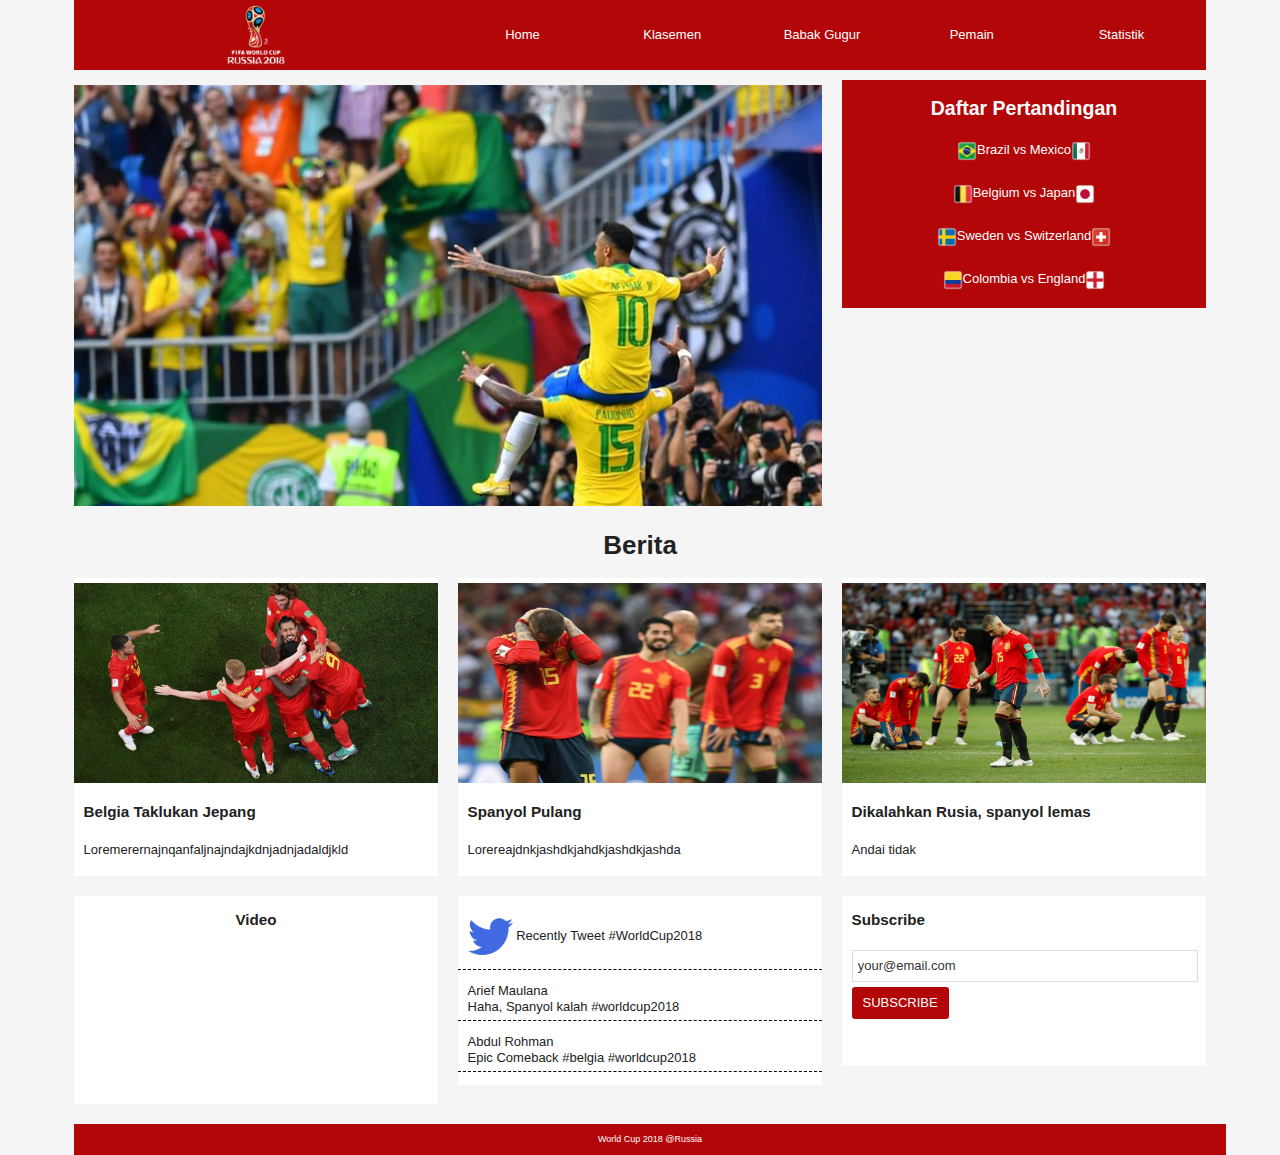
<file: index.html>
<!doctype html>
<!--[if lt IE 7]> <html class="ie6 oldie"> <![endif]-->
<!--[if IE 7]>    <html class="ie7 oldie"> <![endif]-->
<!--[if IE 8]>    <html class="ie8 oldie"> <![endif]-->
<!--[if gt IE 8]><!-->
<html class="">
<!--<![endif]-->
<head>
<meta charset="utf-8">
<meta name="viewport" content="width=device-width, initial-scale=1">
<title>World Cup 2018</title>
<link href="boilerplate.css" rel="stylesheet" type="text/css">
<link href="style.css" rel="stylesheet" type="text/css">
<link href="SpryAssets/SpryMenuBarHorizontal.css" rel="stylesheet" type="text/css">
<link href="SpryAssets/SpryValidationTextField.css" rel="stylesheet" type="text/css">
<!-- 
To learn more about the conditional comments around the html tags at the top of the file:
paulirish.com/2008/conditional-stylesheets-vs-css-hacks-answer-neither/

Do the following if you're using your customized build of modernizr (http://www.modernizr.com/):
* insert the link to your js here
* remove the link below to the html5shiv
* add the "no-js" class to the html tags at the top
* you can also remove the link to respond.min.js if you included the MQ Polyfill in your modernizr build 
-->
<!--[if lt IE 9]>
<script src="//html5shiv.googlecode.com/svn/trunk/html5.js"></script>
<![endif]-->
<script src="respond.min.js"></script>
<script src="SpryAssets/SpryMenuBar.js" type="text/javascript"></script>
<script src="SpryAssets/SpryValidationTextField.js" type="text/javascript"></script>
</head>
<body>
<div class="gridContainer clearfix">
  <div id="Menu">
  	<div id="Logo">
    <center><img src="images/logo_wc.png" width="60"></center></div>
    <ul id="MenuBar1" class="MenuBarHorizontal">
      <li><a href="index.html">Home</a>      </li>
      <li><a href="klasemen.html">Klasemen</a></li>
      <li><a href="gugur.html">Babak Gugur</a></li>
      <li><a href="pemain.html">Pemain</a></li>
      <li><a href="stat.html">Statistik</a></li>
    </ul>
  </div>
  <div id="Image-highlight"><img src="images/image-highlight.jpg" alt="Higlight"></div>
  <div id="Daftar-Pertandingan">
    <h2 style="text-align: center;">Daftar Pertandingan</h2>
    <p align="center"> <img src="images/bendera/brazil_48x48.png" alt="bra" class="bendera">Brazil vs Mexico<img src="images/bendera/mexico_48x48.png" alt="mex" class="bendera"></p>
    <p align="center"><img src="images/bendera/belgium_48x48.png" alt="bel" class="bendera">Belgium vs Japan<img src="images/bendera/japan_48x48.png" alt="jap" class="bendera"></p>
    <p align="center"><img src="images/bendera/swedia_48x48.png" alt="swe" class="bendera">Sweden vs Switzerland<img src="images/bendera/swiss_48x48.png" alt="swt" class="bendera"></p>
    <p align="center"><img src="images/bendera/kolombia_48x48.png" alt="col" class="bendera">Colombia vs England<img src="images/bendera/england_48x48.png" alt="eng" class="bendera"></p>
  </div>
  <div id="Berita">
    <h1 align="center">Berita</h1>
  <div class="berita" id="Berita1">
    <img src="images/berita1.jpg" class="gambarBerita">
    <h3>Belgia Taklukan Jepang</h3>
    <p>Loremerernajnqanfaljnajndajkdnjadnjadaldjkld</p>
  </div>
  <div class="berita" id="Berita2">
    <img src="images/berita2.jpg" class="gambarBerita">
    <h3>Spanyol Pulang</h3>
    <p>Lorereajdnkjashdkjahdkjashdkjashda</p>
  </div>
  <div class="berita" id="Berita3">
    <img src="images/berita3.jpg" class="gambarBerita">
    <h3>Dikalahkan Rusia, spanyol lemas</h3>
    <p>Andai tidak </p>
  </div>
  </div>
  <div id="contentFooter">
  <div class="berita" id="VideoLastMatch"><h3 style="text-align:center;">Video</h3>
  <center><iframe src="https://www.youtube.com/embed/3pJUVUC40ag" frameborder="0" allow="autoplay; encrypted-media" allowfullscreen></iframe></center></div>
  <div class="berita" id="Tweet">
    <p><img src="images/twitter.png" width="45" height="45"> Recently Tweet #WorldCup2018</p>
    <p>Arief Maulana<br>
    Haha, Spanyol kalah #worldcup2018</p>
    <p>Abdul Rohman<br>
      Epic Comeback #belgia #worldcup2018
    </p>
  </div>
  <div class="berita" id="Subscribe">
    <h3 style="padding-left: 10px;">Subscribe</h3>
    <form name="form1" method="post" action="" style="padding-left: 10px; padding-right: 10px;">
      <span id="sprytextfield1">
      <input type="text" name="email" class="textInput" id="email">
      <span class="textfieldRequiredMsg">A value is required.</span><span class="textfieldInvalidFormatMsg">Invalid format.</span></span>
      <input type="submit" name="Subscribe" class="tombolMerah" id="Subscribe2" value="subscribe">
    </form>
    <p>&nbsp;</p>
  </div>
  </div>
  <div id="Footer">World Cup 2018 @Russia</div>
</div>
<script type="text/javascript">
var MenuBar1 = new Spry.Widget.MenuBar("MenuBar1", {imgDown:"SpryAssets/SpryMenuBarDownHover.gif", imgRight:"SpryAssets/SpryMenuBarRightHover.gif"});
var sprytextfield1 = new Spry.Widget.ValidationTextField("sprytextfield1", "email", {validateOn:["blur"], hint:"your@email.com"});
</script>
</body>
</html>
</file>
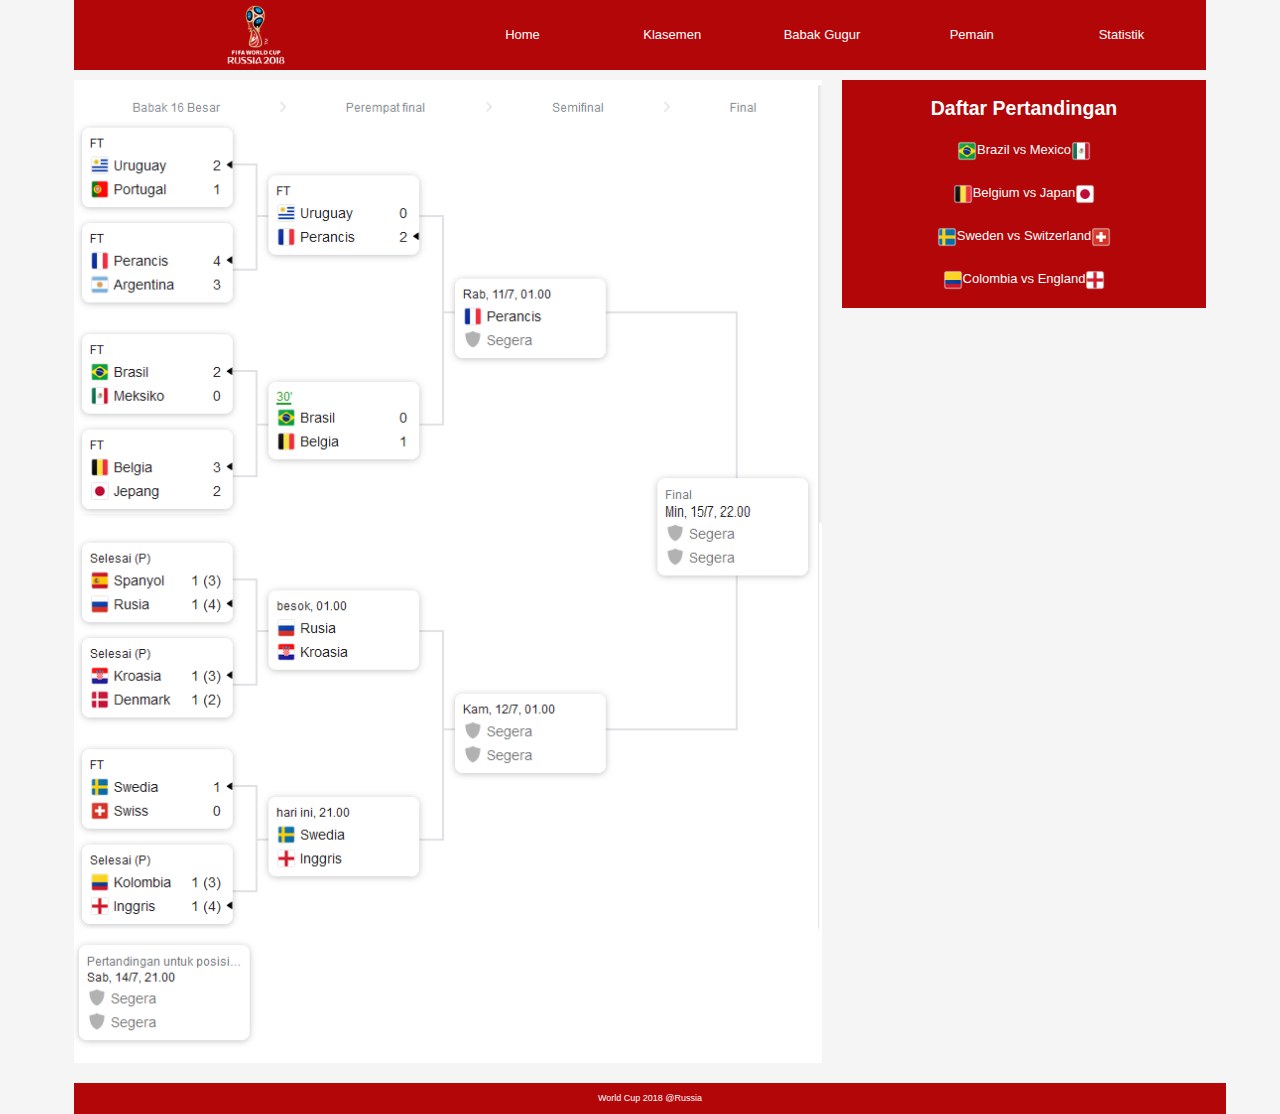
<file: gugur.html>
<!doctype html>
<!--[if lt IE 7]> <html class="ie6 oldie"> <![endif]-->
<!--[if IE 7]>    <html class="ie7 oldie"> <![endif]-->
<!--[if IE 8]>    <html class="ie8 oldie"> <![endif]-->
<!--[if gt IE 8]><!-->
<html class="">
<!--<![endif]-->
<head>
<meta charset="utf-8">
<meta name="viewport" content="width=device-width, initial-scale=1">
<title>World Cup 2018</title>
<link href="boilerplate.css" rel="stylesheet" type="text/css">
<link href="style.css" rel="stylesheet" type="text/css">
<link href="SpryAssets/SpryMenuBarHorizontal.css" rel="stylesheet" type="text/css">
<!-- 
To learn more about the conditional comments around the html tags at the top of the file:
paulirish.com/2008/conditional-stylesheets-vs-css-hacks-answer-neither/

Do the following if you're using your customized build of modernizr (http://www.modernizr.com/):
* insert the link to your js here
* remove the link below to the html5shiv
* add the "no-js" class to the html tags at the top
* you can also remove the link to respond.min.js if you included the MQ Polyfill in your modernizr build 
-->
<!--[if lt IE 9]>
<script src="//html5shiv.googlecode.com/svn/trunk/html5.js"></script>
<![endif]-->
<script src="respond.min.js"></script>
<script src="SpryAssets/SpryMenuBar.js" type="text/javascript"></script>
</head>
<body>
<div class="gridContainer clearfix">
  <div id="Menu">
  	<div id="Logo">
    <center><img src="images/logo_wc.png" width="60"></center></div>
    <ul id="MenuBar1" class="MenuBarHorizontal">
      <li><a href="index.html">Home</a>      </li>
      <li><a href="klasemen.html">Klasemen</a></li>
      <li><a href="gugur.html">Babak Gugur</a></li>
      <li><a href="pemain.html">Pemain</a></li>
      <li><a href="stat.html">Statistik</a></li>
    </ul>
  </div>
  <div class="berita" id="DetailContent"><img class="gambarTengah" src="images/klasemen/gugur.png"></div>
  <div id="Daftar-Pertandingan">
    <h2 style="text-align: center;">Daftar Pertandingan</h2>
    <p align="center"> <img src="images/bendera/brazil_48x48.png" alt="bra" class="bendera">Brazil vs Mexico<img src="images/bendera/mexico_48x48.png" alt="mex" class="bendera"></p>
    <p align="center"><img src="images/bendera/belgium_48x48.png" alt="bel" class="bendera">Belgium vs Japan<img src="images/bendera/japan_48x48.png" alt="jap" class="bendera"></p>
    <p align="center"><img src="images/bendera/swedia_48x48.png" alt="swe" class="bendera">Sweden vs Switzerland<img src="images/bendera/swiss_48x48.png" alt="swt" class="bendera"></p>
    <p align="center"><img src="images/bendera/kolombia_48x48.png" alt="col" class="bendera">Colombia vs England<img src="images/bendera/england_48x48.png" alt="eng" class="bendera"></p>
  </div>
  <div id="Footer">World Cup 2018 @Russia</div>
</div>
<script type="text/javascript">
var MenuBar1 = new Spry.Widget.MenuBar("MenuBar1", {imgDown:"SpryAssets/SpryMenuBarDownHover.gif", imgRight:"SpryAssets/SpryMenuBarRightHover.gif"});
</script>
</body>
</html>
</file>
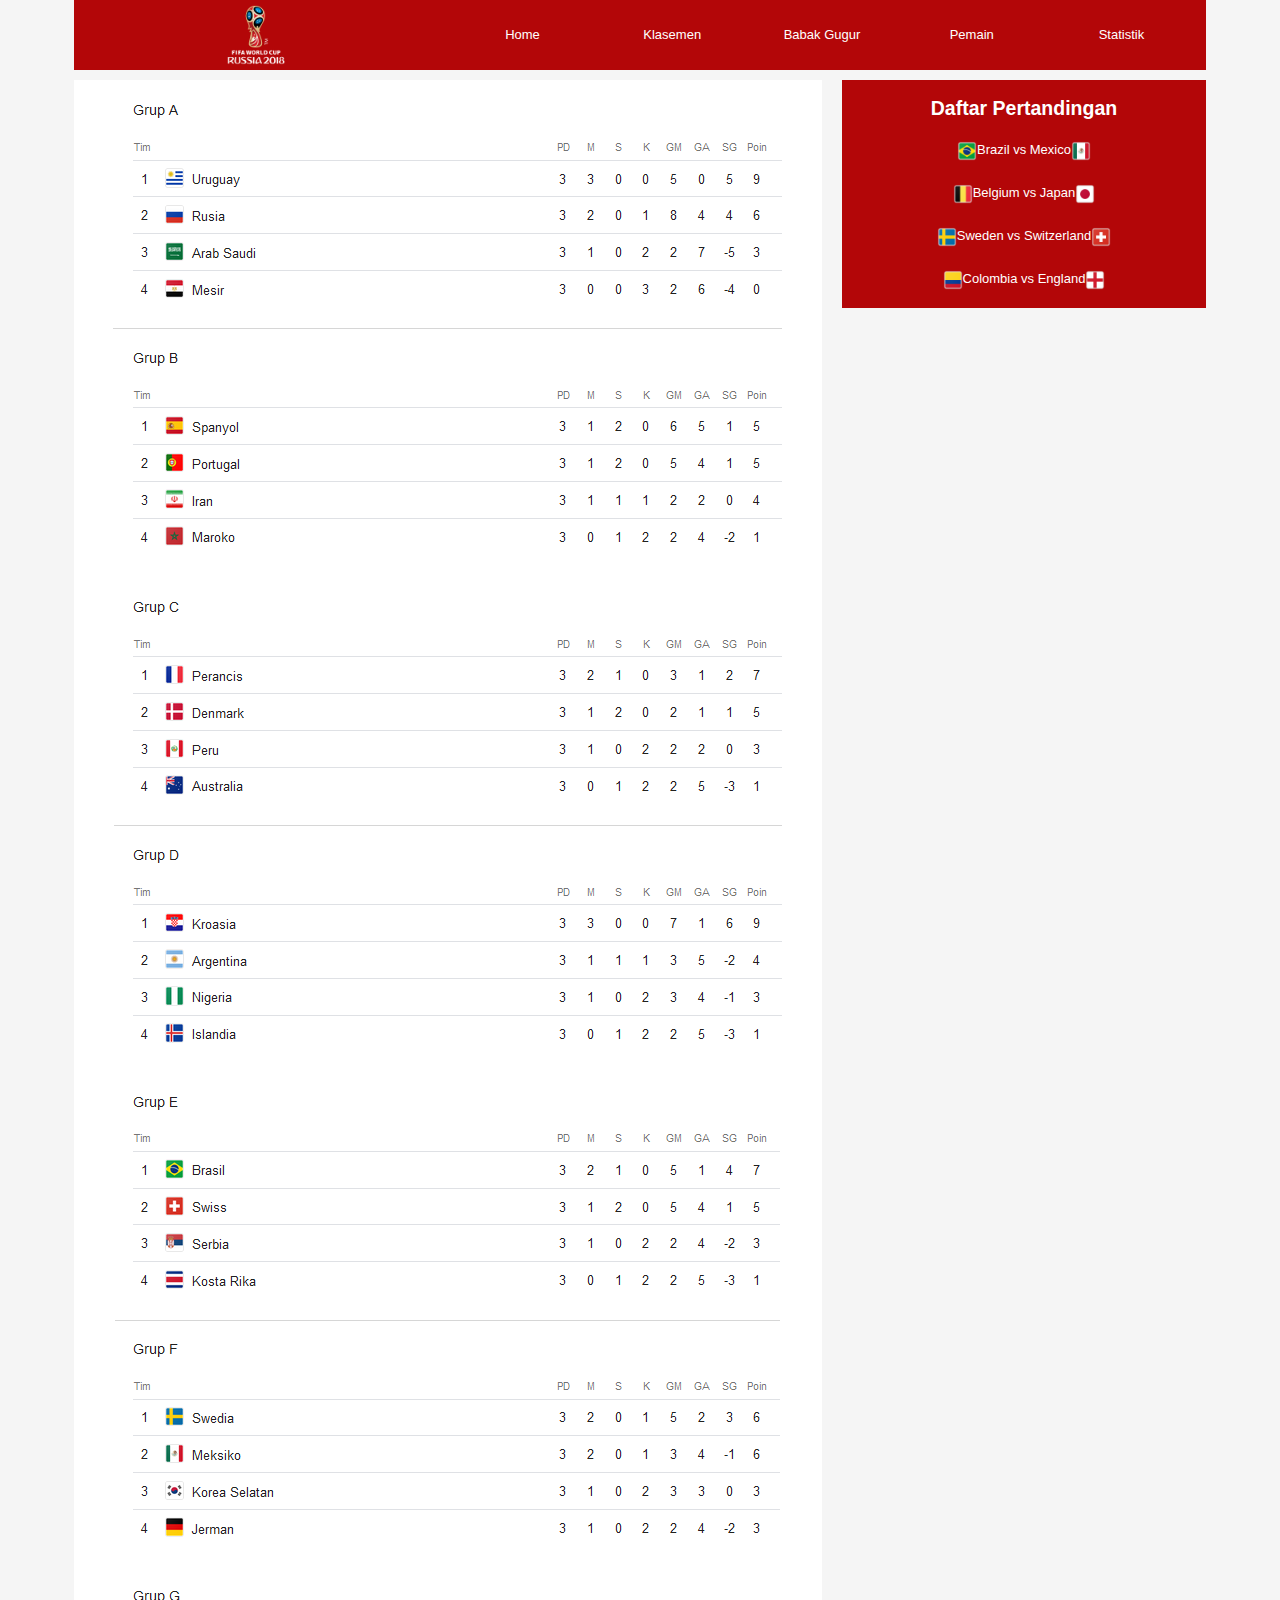
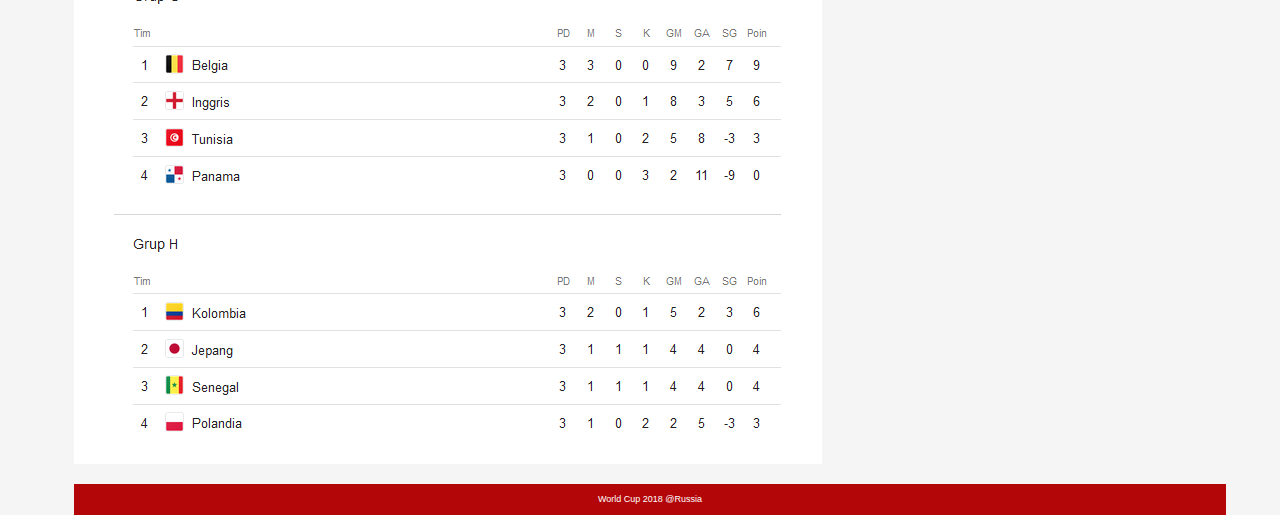
<file: klasemen.html>
<!doctype html>
<!--[if lt IE 7]> <html class="ie6 oldie"> <![endif]-->
<!--[if IE 7]>    <html class="ie7 oldie"> <![endif]-->
<!--[if IE 8]>    <html class="ie8 oldie"> <![endif]-->
<!--[if gt IE 8]><!-->
<html class="">
<!--<![endif]-->
<head>
<meta charset="utf-8">
<meta name="viewport" content="width=device-width, initial-scale=1">
<title>World Cup 2018</title>
<link href="boilerplate.css" rel="stylesheet" type="text/css">
<link href="style.css" rel="stylesheet" type="text/css">
<link href="SpryAssets/SpryMenuBarHorizontal.css" rel="stylesheet" type="text/css">
<!-- 
To learn more about the conditional comments around the html tags at the top of the file:
paulirish.com/2008/conditional-stylesheets-vs-css-hacks-answer-neither/

Do the following if you're using your customized build of modernizr (http://www.modernizr.com/):
* insert the link to your js here
* remove the link below to the html5shiv
* add the "no-js" class to the html tags at the top
* you can also remove the link to respond.min.js if you included the MQ Polyfill in your modernizr build 
-->
<!--[if lt IE 9]>
<script src="//html5shiv.googlecode.com/svn/trunk/html5.js"></script>
<![endif]-->
<script src="respond.min.js"></script>
<script src="SpryAssets/SpryMenuBar.js" type="text/javascript"></script>
</head>
<body>
<div class="gridContainer clearfix">
  <div id="Menu">
  	<div id="Logo">
    <center><img src="images/logo_wc.png" width="60"></center></div>
    <ul id="MenuBar1" class="MenuBarHorizontal">
      <li><a href="index.html">Home</a>      </li>
      <li><a href="klasemen.html">Klasemen</a></li>
      <li><a href="gugur.html">Babak Gugur</a></li>
      <li><a href="pemain.html">Pemain</a></li>
      <li><a href="stat.html">Statistik</a></li>
    </ul>
  </div>
  <div class="berita" id="DetailContent"><img class="gambarTengah" src="images/klasemen/kla1.PNG"><img class="gambarTengah" src="images/klasemen/kla2.PNG"><img class="gambarTengah" src="images/klasemen/kla3.PNG"><img class="gambarTengah" src="images/klasemen/kla4.PNG"></div>
  <div id="Daftar-Pertandingan">
    <h2 style="text-align: center;">Daftar Pertandingan</h2>
    <p align="center"> <img src="images/bendera/brazil_48x48.png" alt="bra" class="bendera">Brazil vs Mexico<img src="images/bendera/mexico_48x48.png" alt="mex" class="bendera"></p>
    <p align="center"><img src="images/bendera/belgium_48x48.png" alt="bel" class="bendera">Belgium vs Japan<img src="images/bendera/japan_48x48.png" alt="jap" class="bendera"></p>
    <p align="center"><img src="images/bendera/swedia_48x48.png" alt="swe" class="bendera">Sweden vs Switzerland<img src="images/bendera/swiss_48x48.png" alt="swt" class="bendera"></p>
    <p align="center"><img src="images/bendera/kolombia_48x48.png" alt="col" class="bendera">Colombia vs England<img src="images/bendera/england_48x48.png" alt="eng" class="bendera"></p>
  </div>
  <div id="Footer">World Cup 2018 @Russia</div>
</div>
<script type="text/javascript">
var MenuBar1 = new Spry.Widget.MenuBar("MenuBar1", {imgDown:"SpryAssets/SpryMenuBarDownHover.gif", imgRight:"SpryAssets/SpryMenuBarRightHover.gif"});
</script>
</body>
</html>
</file>
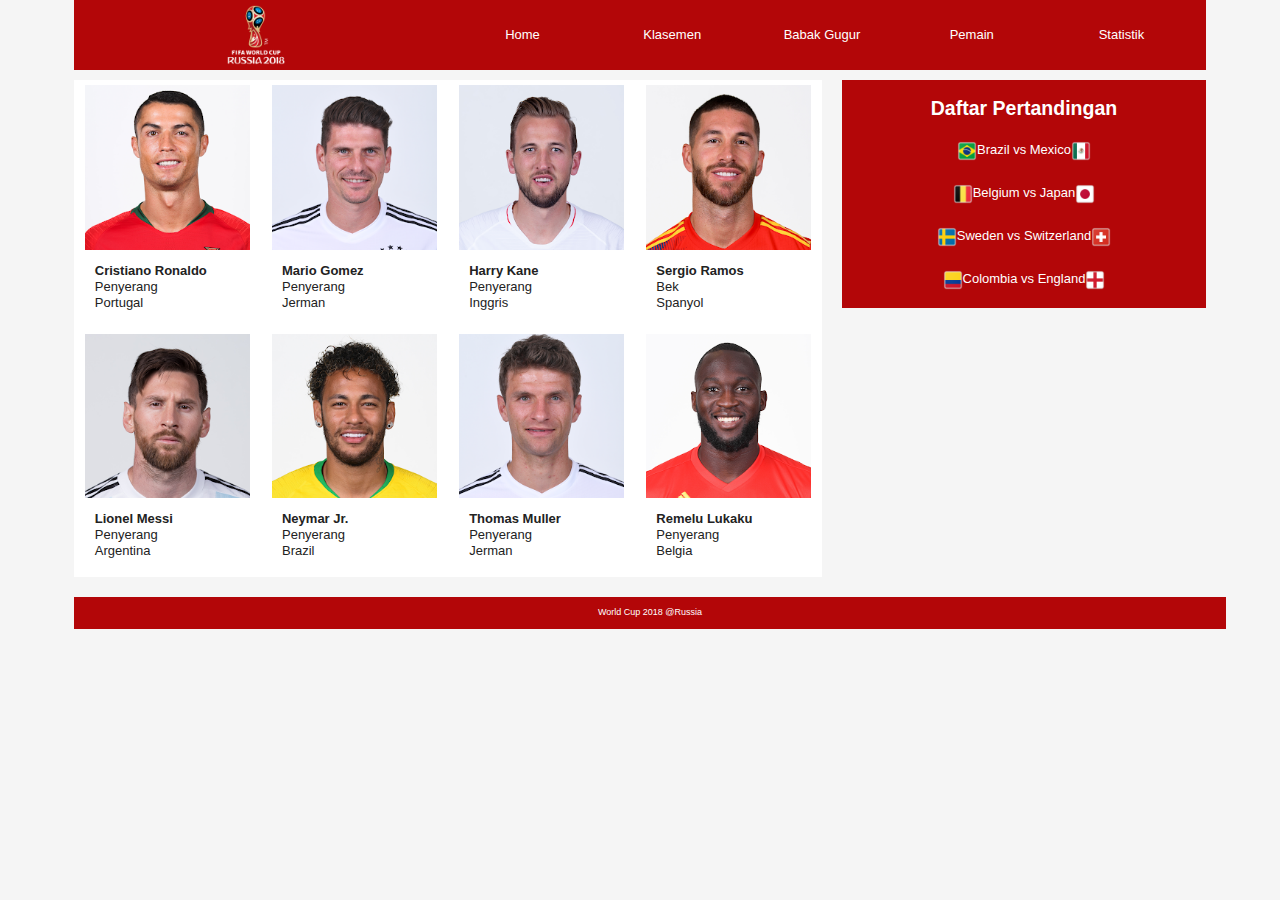
<file: pemain.html>
<!doctype html>
<!--[if lt IE 7]> <html class="ie6 oldie"> <![endif]-->
<!--[if IE 7]>    <html class="ie7 oldie"> <![endif]-->
<!--[if IE 8]>    <html class="ie8 oldie"> <![endif]-->
<!--[if gt IE 8]><!-->
<html class="">
<!--<![endif]-->
<head>
<meta charset="utf-8">
<meta name="viewport" content="width=device-width, initial-scale=1">
<title>World Cup 2018</title>
<link href="boilerplate.css" rel="stylesheet" type="text/css">
<link href="style.css" rel="stylesheet" type="text/css">
<link href="SpryAssets/SpryMenuBarHorizontal.css" rel="stylesheet" type="text/css">
<!-- 
To learn more about the conditional comments around the html tags at the top of the file:
paulirish.com/2008/conditional-stylesheets-vs-css-hacks-answer-neither/

Do the following if you're using your customized build of modernizr (http://www.modernizr.com/):
* insert the link to your js here
* remove the link below to the html5shiv
* add the "no-js" class to the html tags at the top
* you can also remove the link to respond.min.js if you included the MQ Polyfill in your modernizr build 
-->
<!--[if lt IE 9]>
<script src="//html5shiv.googlecode.com/svn/trunk/html5.js"></script>
<![endif]-->
<script src="respond.min.js"></script>
<script src="SpryAssets/SpryMenuBar.js" type="text/javascript"></script>
</head>
<body>
<div class="gridContainer clearfix">
  <div id="Menu">
  	<div id="Logo">
    <center><img src="images/logo_wc.png" width="60"></center></div>
    <ul id="MenuBar1" class="MenuBarHorizontal">
      <li><a href="index.html">Home</a>      </li>
      <li><a href="klasemen.html">Klasemen</a></li>
      <li><a href="gugur.html">Babak Gugur</a></li>
      <li><a href="pemain.html">Pemain</a></li>
      <li><a href="stat.html">Statistik</a></li>
    </ul>
  </div>
  <div class="berita" id="DetailContent">
    <div class="listPlayer">
      <img class="gambarTengah" src="images/pemain/ronaldo_224x224.png" alt="ronaldo">
      <p>
        <b>Cristiano Ronaldo</b><br>
        <span>Penyerang</span><br>
        <span class="kebangsaan">Portugal</span>
      </p>
    </div>
    <div class="listPlayer">
      <img class="gambarTengah" src="images/pemain/gomez_224x224.png" alt="gomez">
      <p>
        <b>Mario Gomez</b><br>
        <span>Penyerang</span><br>
        <span class="kebangsaan">Jerman</span>
      </p>
    </div>
    <div class="listPlayer">
      <img class="gambarTengah" src="images/pemain/harrykane_224x224.png" alt="kane">
      <p>
        <b>Harry Kane</b><br>
        <span>Penyerang</span><br>
        <span class="kebangsaan">Inggris</span>
      </p>
    </div>
    <div class="listPlayer">
      <img class="gambarTengah" src="images/pemain/ramos_224x224.png" alt="ramos">
      <p>
        <b>Sergio Ramos</b><br>
        <span>Bek</span><br>
        <span class="kebangsaan">Spanyol</span>
      </p>
    </div>
    <div class="listPlayer">
      <img class="gambarTengah" src="images/pemain/messi_224x224.png" alt="messi">
      <p>
        <b>Lionel Messi</b><br>
        <span>Penyerang</span><br>
        <span class="kebangsaan">Argentina</span>
      </p>
    </div>
    <div class="listPlayer">
      <img class="gambarTengah" src="images/pemain/neymar_224x224.png" alt="neymar">
      <p>
        <b>Neymar Jr.</b><br>
        <span>Penyerang</span><br>
        <span class="kebangsaan">Brazil</span>
      </p>
    </div>
    <div class="listPlayer">
      <img class="gambarTengah" src="images/pemain/muller_224x224.png" alt="muller">
      <p>
        <b>Thomas Muller</b><br>
        <span>Penyerang</span><br>
        <span class="kebangsaan">Jerman</span>
      </p>
    </div>
    <div class="listPlayer">
      <img class="gambarTengah" src="images/pemain/lukaku_224x224.png" alt="lukaku">
      <p>
        <b>Remelu Lukaku</b><br>
        <span>Penyerang</span><br>
        <span class="kebangsaan">Belgia</span>
      </p>
    </div>
  </div>
  <div id="Daftar-Pertandingan">
    <h2 style="text-align: center;">Daftar Pertandingan</h2>
    <p align="center"> <img src="images/bendera/brazil_48x48.png" alt="bra" class="bendera">Brazil vs Mexico<img src="images/bendera/mexico_48x48.png" alt="mex" class="bendera"></p>
    <p align="center"><img src="images/bendera/belgium_48x48.png" alt="bel" class="bendera">Belgium vs Japan<img src="images/bendera/japan_48x48.png" alt="jap" class="bendera"></p>
    <p align="center"><img src="images/bendera/swedia_48x48.png" alt="swe" class="bendera">Sweden vs Switzerland<img src="images/bendera/swiss_48x48.png" alt="swt" class="bendera"></p>
    <p align="center"><img src="images/bendera/kolombia_48x48.png" alt="col" class="bendera">Colombia vs England<img src="images/bendera/england_48x48.png" alt="eng" class="bendera"></p>
  </div>
  <div id="Footer">World Cup 2018 @Russia</div>
</div>
<script type="text/javascript">
var MenuBar1 = new Spry.Widget.MenuBar("MenuBar1", {imgDown:"SpryAssets/SpryMenuBarDownHover.gif", imgRight:"SpryAssets/SpryMenuBarRightHover.gif"});
</script>
</body>
</html>
</file>
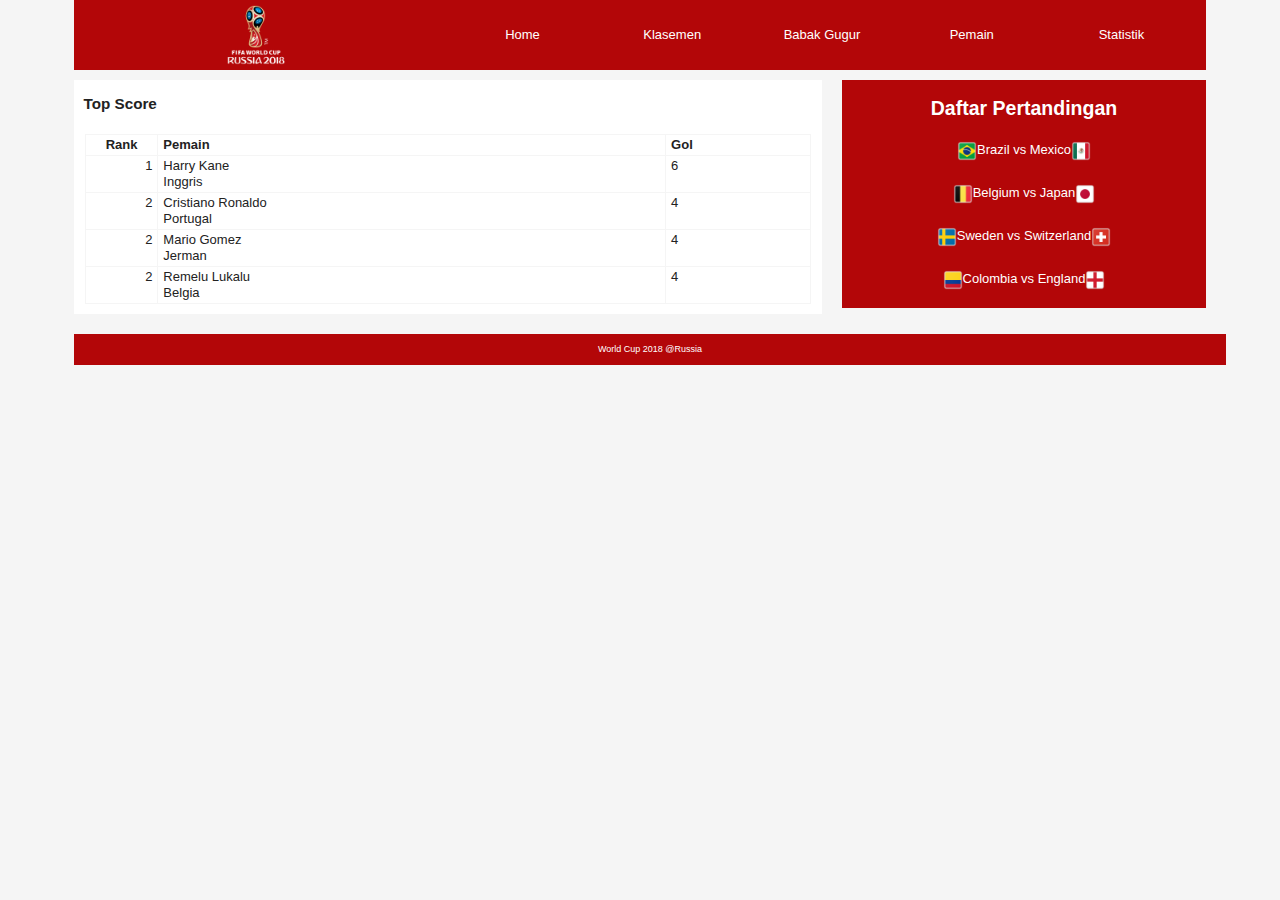
<file: stat.html>
<!doctype html>
<!--[if lt IE 7]> <html class="ie6 oldie"> <![endif]-->
<!--[if IE 7]>    <html class="ie7 oldie"> <![endif]-->
<!--[if IE 8]>    <html class="ie8 oldie"> <![endif]-->
<!--[if gt IE 8]><!-->
<html class="">
<!--<![endif]-->
<head>
<meta charset="utf-8">
<meta name="viewport" content="width=device-width, initial-scale=1">
<title>World Cup 2018</title>
<link href="boilerplate.css" rel="stylesheet" type="text/css">
<link href="style.css" rel="stylesheet" type="text/css">
<link href="SpryAssets/SpryMenuBarHorizontal.css" rel="stylesheet" type="text/css">
<!-- 
To learn more about the conditional comments around the html tags at the top of the file:
paulirish.com/2008/conditional-stylesheets-vs-css-hacks-answer-neither/

Do the following if you're using your customized build of modernizr (http://www.modernizr.com/):
* insert the link to your js here
* remove the link below to the html5shiv
* add the "no-js" class to the html tags at the top
* you can also remove the link to respond.min.js if you included the MQ Polyfill in your modernizr build 
-->
<!--[if lt IE 9]>
<script src="//html5shiv.googlecode.com/svn/trunk/html5.js"></script>
<![endif]-->
<script src="respond.min.js"></script>
<script src="SpryAssets/SpryMenuBar.js" type="text/javascript"></script>
</head>
<body>
<div class="gridContainer clearfix">
  <div id="Menu">
  	<div id="Logo">
    <center><img src="images/logo_wc.png" width="60"></center></div>
    <ul id="MenuBar1" class="MenuBarHorizontal">
      <li><a href="index.html">Home</a>      </li>
      <li><a href="klasemen.html">Klasemen</a></li>
      <li><a href="gugur.html">Babak Gugur</a></li>
      <li><a href="pemain.html">Pemain</a></li>
      <li><a href="stat.html">Statistik</a></li>
    </ul>
  </div>
  <div class="berita" id="DetailContent">
  	<h3>Top Score</h3>
    <table width="97%" class="table">
      <tr>
        <th width="10%" scope="col">Rank</th>
        <th width="70%" scope="col" align="left">Pemain</th>
        <th width="20%" scope="col" align="left">Gol</th>
      </tr>
      <tr>
        <td class="textRight">1</td>
        <td>Harry Kane<br>
          Inggris</td>
        <td>6</td>
      </tr>
      <tr>
        <td class="textRight">2</td>
        <td>Cristiano Ronaldo<br>
          Portugal</td>
        <td>4</td>
      </tr>
      <tr>
        <td class="textRight">2</td>
        <td>Mario Gomez<br>
          Jerman</td>
        <td>4</td>
      </tr>
      <tr>
        <td class="textRight">2</td>
        <td>Remelu Lukalu<br>
          Belgia</td>
        <td>4</td>
      </tr>
    </table>
  </div>
  <div id="Daftar-Pertandingan">
    <h2 style="text-align: center;">Daftar Pertandingan</h2>
    <p align="center"> <img src="images/bendera/brazil_48x48.png" alt="bra" class="bendera">Brazil vs Mexico<img src="images/bendera/mexico_48x48.png" alt="mex" class="bendera"></p>
    <p align="center"><img src="images/bendera/belgium_48x48.png" alt="bel" class="bendera">Belgium vs Japan<img src="images/bendera/japan_48x48.png" alt="jap" class="bendera"></p>
    <p align="center"><img src="images/bendera/swedia_48x48.png" alt="swe" class="bendera">Sweden vs Switzerland<img src="images/bendera/swiss_48x48.png" alt="swt" class="bendera"></p>
    <p align="center"><img src="images/bendera/kolombia_48x48.png" alt="col" class="bendera">Colombia vs England<img src="images/bendera/england_48x48.png" alt="eng" class="bendera"></p>
  </div>
  <div id="Footer">World Cup 2018 @Russia</div>
</div>
<script type="text/javascript">
var MenuBar1 = new Spry.Widget.MenuBar("MenuBar1", {imgDown:"SpryAssets/SpryMenuBarDownHover.gif", imgRight:"SpryAssets/SpryMenuBarRightHover.gif"});
</script>
</body>
</html>
</file>
<file: boilerplate.css>
@charset "utf-8";
/*
/* 
 * HTML5 ✰ Boilerplate
 *
 * What follows is the result of much research on cross-browser styling. 
 * Credit left inline and big thanks to Nicolas Gallagher, Jonathan Neal,
 * Kroc Camen, and the H5BP dev community and team.
 *
 * Detailed information about this CSS: h5bp.com/css
 * 
 * Dreamweaver modifications:
 * 1. Commented out selection highlight
 * 2. Removed media queries section (we add our own in a separate file)
 *
 * ==|== normalize ==========================================================
 */


/* =============================================================================
   HTML5 display definitions
   ========================================================================== */

article, aside, details, figcaption, figure, footer, header, hgroup, nav, section { display: block; }
audio, canvas, video { display: inline-block; *display: inline; *zoom: 1; }
audio:not([controls]) { display: none; }
[hidden] { display: none; }

/* =============================================================================
   Base
   ========================================================================== */

/*
 * 1. Correct text resizing oddly in IE6/7 when body font-size is set using em units
 * 2. Force vertical scrollbar in non-IE
 * 3. Prevent iOS text size adjust on device orientation change, without disabling user zoom: h5bp.com/g
 */

html { font-size: 100%; overflow-y: scroll; -webkit-text-size-adjust: 100%; -ms-text-size-adjust: 100%; }

body { margin: 0; font-size: 13px; line-height: 1.231; background-color: #F5F5F5; }

body, button, input, select, textarea { font-family: sans-serif; color: #222; }

/* 
 * Remove text-shadow in selection highlight: h5bp.com/i
 * These selection declarations have to be separate
 * Also: hot pink! (or customize the background color to match your design)
 */

/* Dreamweaver: uncomment these if you do want to customize the selection highlight
 *::-moz-selection { background: #fe57a1; color: #fff; text-shadow: none; }
 *::selection { background: #fe57a1; color: #fff; text-shadow: none; }
 */

/* =============================================================================
   Links
   ========================================================================== */

a { color: #00e; }
a:visited { color: #551a8b; }
a:hover { color: #06e; }
a:focus { outline: thin dotted; }

/* Improve readability when focused and hovered in all browsers: h5bp.com/h */
a:hover, a:active { outline: 0; }


/* =============================================================================
   Typography
   ========================================================================== */

abbr[title] { border-bottom: 1px dotted; }

b, strong { font-weight: bold; }

blockquote { margin: 1em 40px; }

dfn { font-style: italic; }

hr { display: block; height: 1px; border: 0; border-top: 1px solid #ccc; margin: 1em 0; padding: 0; }

ins { background: #ff9; color: #000; text-decoration: none; }

mark { background: #ff0; color: #000; font-style: italic; font-weight: bold; }

/* Redeclare monospace font family: h5bp.com/j */
pre, code, kbd, samp { font-family: monospace, monospace; _font-family: 'courier new', monospace; font-size: 1em; }

/* Improve readability of pre-formatted text in all browsers */
pre { white-space: pre; white-space: pre-wrap; word-wrap: break-word; }

q { quotes: none; }
q:before, q:after { content: ""; content: none; }

small { font-size: 85%; }

/* Position subscript and superscript content without affecting line-height: h5bp.com/k */
sub, sup { font-size: 75%; line-height: 0; position: relative; vertical-align: baseline; }
sup { top: -0.5em; }
sub { bottom: -0.25em; }


/* =============================================================================
   Lists
   ========================================================================== */

ul, ol { margin: 1em 0; padding: 0 0 0 40px; }
dd { margin: 0 0 0 40px; }
nav ul, nav ol { list-style: none; list-style-image: none; margin: 0; padding: 0; }


/* =============================================================================
   Embedded content
   ========================================================================== */

/*
 * 1. Improve image quality when scaled in IE7: h5bp.com/d
 * 2. Remove the gap between images and borders on image containers: h5bp.com/e 
 */

img { border: 0; -ms-interpolation-mode: bicubic; vertical-align: middle; }

/*
 * Correct overflow not hidden in IE9 
 */

svg:not(:root) { overflow: hidden; }


/* =============================================================================
   Figures
   ========================================================================== */

figure { margin: 0; }


/* =============================================================================
   Forms
   ========================================================================== */

form { margin: 0; }
fieldset { border: 0; margin: 0; padding: 0; }

/* Indicate that 'label' will shift focus to the associated form element */
label { cursor: pointer; }

/* 
 * 1. Correct color not inheriting in IE6/7/8/9 
 * 2. Correct alignment displayed oddly in IE6/7 
 */

legend { border: 0; *margin-left: -7px; padding: 0; }

/*
 * 1. Correct font-size not inheriting in all browsers
 * 2. Remove margins in FF3/4 S5 Chrome
 * 3. Define consistent vertical alignment display in all browsers
 */

button, input, select, textarea { font-size: 100%; margin: 0; vertical-align: baseline; *vertical-align: middle; }

/*
 * 1. Define line-height as normal to match FF3/4 (set using !important in the UA stylesheet)
 * 2. Correct inner spacing displayed oddly in IE6/7
 */

button, input { line-height: normal; *overflow: visible; }

/*
 * Reintroduce inner spacing in 'table' to avoid overlap and whitespace issues in IE6/7
 */

table button, table input { *overflow: auto; }

/*
 * 1. Display hand cursor for clickable form elements
 * 2. Allow styling of clickable form elements in iOS
 */

button, input[type="button"], input[type="reset"], input[type="submit"] {
  display: block;
  margin-top: 5px;
  margin-bottom: 0;
  font-weight: normal;
  text-align: center;
  vertical-align: middle;
  cursor: pointer;
  background-image: none;
  border: 1px solid transparent;
  white-space: nowrap;
  padding: 5px 10px;
  font-size: 13px;
  line-height: 1.5384616;
  border-radius: 3px;
  text-transform: uppercase;
}

/*
 * Consistent box sizing and appearance
 */

input[type="checkbox"], input[type="radio"] { box-sizing: border-box; }
input[type="search"] { -webkit-appearance: textfield; -moz-box-sizing: content-box; -webkit-box-sizing: content-box; box-sizing: content-box; }
input[type="search"]::-webkit-search-decoration { -webkit-appearance: none; }

/* 
 * Remove inner padding and border in FF3/4: h5bp.com/l 
 */

button::-moz-focus-inner, input::-moz-focus-inner { border: 0; padding: 0; }

/* 
 * 1. Remove default vertical scrollbar in IE6/7/8/9 
 * 2. Allow only vertical resizing
 */

textarea { overflow: auto; vertical-align: top; resize: vertical; }

/* Colors for form validity */
input:valid, textarea:valid {  }
input:invalid, textarea:invalid { background-color: #f0dddd; }


/* =============================================================================
   Tables
   ========================================================================== */

table { border-collapse: collapse; border-spacing: 0; }
td {
	vertical-align: top;
	text-align: left;
}


/* ==|== primary styles =====================================================
   Author: 
   ========================================================================== */
















/* ==|== non-semantic helper classes ========================================
   Please define your styles before this section.
   ========================================================================== */

/* For image replacement */
.ir { display: block; border: 0; text-indent: -999em; overflow: hidden; background-color: transparent; background-repeat: no-repeat; text-align: left; direction: ltr; }
.ir br { display: none; }

/* Hide from both screenreaders and browsers: h5bp.com/u */
.hidden { display: none !important; visibility: hidden; }

/* Hide only visually, but have it available for screenreaders: h5bp.com/v */
.visuallyhidden { border: 0; clip: rect(0 0 0 0); height: 1px; margin: -1px; overflow: hidden; padding: 0; position: absolute; width: 1px; }

/* Extends the .visuallyhidden class to allow the element to be focusable when navigated to via the keyboard: h5bp.com/p */
.visuallyhidden.focusable:active, .visuallyhidden.focusable:focus { clip: auto; height: auto; margin: 0; overflow: visible; position: static; width: auto; }

/* Hide visually and from screenreaders, but maintain layout */
.invisible { visibility: hidden; }

/* Contain floats: h5bp.com/q */ 
.clearfix:before, .clearfix:after { content: ""; display: table; }
.clearfix:after { clear: both; }
.clearfix { zoom: 1; }


/* ==|== print styles =======================================================
   Print styles.
   Inlined to avoid required HTTP connection: h5bp.com/r
   ========================================================================== */
 
 @media print {
  * { background: transparent !important; color: black !important; text-shadow: none !important; filter:none !important; -ms-filter: none !important; } /* Black prints faster: h5bp.com/s */
  a, a:visited { text-decoration: underline; }
  a[href]:after { content: " (" attr(href) ")"; }
  abbr[title]:after { content: " (" attr(title) ")"; }
  .ir a:after, a[href^="javascript:"]:after, a[href^="#"]:after { content: ""; }  /* Don't show links for images, or javascript/internal links */
  pre, blockquote { border: 1px solid #999; page-break-inside: avoid; }
  thead { display: table-header-group; } /* h5bp.com/t */
  tr, img { page-break-inside: avoid; }
  img { max-width: 100% !important; }
  @page { margin: 0.5cm; }
  p, h2, h3 { orphans: 3; widows: 3; }
  h2, h3 {
	page-break-after: avoid;
}
}
.table {
	margin-top: 0px;
	margin-right: auto;
	margin-bottom: 10px;
	margin-left: auto;
	border-bottom-width: 1px;
	border-top-style: none;
	border-right-style: none;
	border-bottom-style: solid;
	border-left-style: none;
  border-collapse: collapse;
  border-spacing: 0;
}
table th, table td{
  padding: 2px 5px;
  border: 1px solid #F5F5F5;
}
.textRight{
  text-align: right;
}
.textCenter{
  text-align: center;
}
.textLeft{
  text-align: left;
}
.tombolMerah{
  background-color: #B30608;
  color: #FFF;
}
</file>
<file: style.css>
@charset "utf-8";
/* Simple fluid media
   Note: Fluid media requires that you remove the media's height and width attributes from the HTML
   http://www.alistapart.com/articles/fluid-images/ 
*/
img, object, embed, video {
	max-width: 100%;
	text-align: center;
	margin-top: 5px;
	margin-bottom: 5px;
}
/* IE 6 does not support max-width so default to width 100% */
.ie6 img {
	width:100%;
}

/*
	Dreamweaver Fluid Grid Properties
	----------------------------------
	dw-num-cols-mobile:		5;
	dw-num-cols-tablet:		8;
	dw-num-cols-desktop:	12;
	dw-gutter-percentage:	25;
	
	Inspiration from "Responsive Web Design" by Ethan Marcotte 
	http://www.alistapart.com/articles/responsive-web-design
	
	and Golden Grid System by Joni Korpi
	http://goldengridsystem.com/
*/

/* Mobile Layout: 480px and below. */

.gridContainer {
	margin-left: auto;
	margin-right: auto;
	width: 87.36%;
	padding-left: 1.82%;
	padding-right: 1.82%;
}

#LayoutDiv1{
	clear: both;
	float: left;
	margin-left: 0;
	width: 100%;
	display: block;
}
#Logo {
	clear: both;
	float: left;
	margin-left: 0;
	width: 100%;
	display: block;
}
#Menu {
	clear: both;
	float: left;
	margin-left: 0;
	width: 100%;
	display: block;
	background-color: #B30608;
}
#Image-highlight {
	clear: both;
	float: left;
	margin-left: 0;
	width: 100%;
	display: block;
}
#Daftar-Pertandingan {
	clear: both;
	float: left;
	margin-left: 0;
	width: 100%;
	display: block;
	background-color: #B30608;
	color: #FFF;
}
#Berita {
	clear: both;
	float: left;
	margin-left: 0px;
	width: 100%;
	display: block;
	margin-bottom: 20px;
}
#Berita1 {
	clear: both;
	float: left;
	margin-left: 0;
	width: 100%;
	display: block;
}
#Berita2 {
	clear: both;
	float: left;
	margin-left: 0;
	width: 100%;
	display: block;
}
#Berita3 {
	clear: both;
	float: left;
	margin-left: 0;
	width: 100%;
	display: block;
}
#VideoLastMatch {
	clear: both;
	float: left;
	margin-left: 0;
	width: 100%;
	display: block;
}
#Tweet {
	clear: both;
	float: left;
	margin-left: 0;
	width: 100%;
	display: block;
}
#Subscribe {
	clear: both;
	float: left;
	margin-left: 0;
	width: 100%;
	display: block;
}
#Footer {
	clear: both;
	float: left;
	margin-left: 0;
	width: 100%;
	display: block;
	font-size: 9px;
	color: #FFF;
	background-color: #B30608;
	text-align: center;
	padding: 10px;
	margin-top: 20px;
	margin-right: 0px;
	margin-bottom: 0px;
}

#MenuBar1{
	float: right;
	width: 100%;
	margin: 0;
	clear: none;
	padding:0;
}

.gambarBerita{
	width:100%;
	height: 200px;
}
.bendera{
	width:20px;
	height:20px;
}

.berita{
	background-color: #FFF;
}

#DetailContent{
	clear: both;
	float: left;
	margin-left: 0;
	width: 100%;
	display: block;
}

.listPlayer{
	clear: both;
	float: left;
	margin-left: 0;
	width: 100%;
	display: block;
	position: relative;
}

#jajalListPlayer{
	clear: both;
	float: left;
	margin-left: 0;
	width: 100%;
	display: block;
}

/* Tablet Layout: 481px to 768px. Inherits styles from: Mobile Layout. */

@media only screen and (min-width: 481px) {
.gridContainer {
	width: 90.675%;
	padding-left: 1.1625%;
	padding-right: 1.1625%;
}
#LayoutDiv1 {
	clear: both;
	float: left;
	margin-left: 0;
	width: 100%;
	display: block;
}
#Logo {
	clear: both;
	float: left;
	margin-left: 0;
	width: 100%;
	display: block;
}
#Menu {
	clear: both;
	float: left;
	margin-left: 0;
	width: 100%;
	display: block;
}
#Image-highlight {
	clear: both;
	float: left;
	margin-left: 0;
	width: 100%;
	display: block;
}
#Daftar-Pertandingan {
	clear: both;
	float: left;
	margin-left: 0;
	width: 100%;
	display: block;
	background-color: #B30608;
	color: #FFF;
}
#Berita {
	clear: both;
	float: left;
	margin-left: 0;
	width: 100%;
	display: block;
}
#Berita1 {
	clear: both;
	float: left;
	margin-left: 0;
	width: 100%;
	display: block;
}
#Berita2 {
	clear: both;
	float: left;
	margin-left: 0;
	width: 100%;
	display: block;
}
#Berita3 {
	clear: both;
	float: left;
	margin-left: 0;
	width: 100%;
	display: block;
}
#VideoLastMatch {
	clear: both;
	float: left;
	margin-left: 0;
	width: 100%;
	display: block;
}
#Tweet {
	clear: both;
	float: left;
	margin-left: 0px;
	width: 100%;
	display: block;
	padding-left: 0px;
	padding-right: 0px;
}
#Subscribe {
	clear: both;
	float: left;
	margin-left: 0;
	width: 100%;
	display: block;
}
#Footer {
	clear: both;
	float: left;
	margin-left: 0;
	width: 100%;
	display: block;
	font-size: 9px;
	color: #FFF;
	background-color: #B30608;
	text-align: center;
	padding: 10px;
	margin-top: 20px;
	margin-right: 0px;
	margin-bottom: 0px;
}
#DetailContent {
	clear: both;
	float: left;
	margin-left: 0;
	width: 100%;
	display: block;
}
.listPlayer {
	clear: both;
	float: left;
	margin-left: 0;
	width: 100%;
	display: block;
}
#jajalListPlayer {
	clear: both;
	float: left;
	margin-left: 0;
	width: 100%;
	display: block;
}
}

/* Desktop Layout: 769px to a max of 1232px.  Inherits styles from: Mobile Layout and Tablet Layout. */

@media only screen and (min-width: 769px) {
.gridContainer {
	width: 88.5%;
	max-width: 1232px;
	padding-left: 0.75%;
	padding-right: 0.75%;
	margin: auto;
}
#LayoutDiv1 {
	clear: both;
	float: left;
	margin-left: 0;
	width: 100%;
	display: block;
}
#Logo {
	clear: both;
	float: left;
	margin-left: 0;
	width: 32.2033%;
	display: block;
}
#Menu {
	clear: both;
	float: left;
	margin-left: 0;
	width: 100%;
	display: block;
	margin-bottom: 10px;
	background-color: #B30608;
}
#MenuBar1{
	width: 66.1016%;
	padding-top: 20px;
	padding-bottom: 20px;
	padding-right: 10px;
}
#Image-highlight {
	clear: both;
	float: left;
	margin-left: 0;
	width: 66.1016%;
	display: block;
}
#Daftar-Pertandingan {
	clear: none;
	float: left;
	margin-left: 1.6949%;
	width: 32.2033%;
	display: block;
	background-color: #B30608;
	color: #FFF;
}
#Berita {
	clear: both;
	float: left;
	margin-left: 0;
	width: 100%;
	display: block;
}
#Berita1 {
	clear: both;
	float: left;
	margin-left: 0;
	width: 32.2033%;
	display: block;
}
#Berita2 {
	clear: none;
	float: left;
	margin-left: 1.6949%;
	width: 32.2033%;
	display: block;
}
#Berita3 {
	clear: none;
	float: left;
	margin-left: 1.6949%;
	width: 32.2033%;
	display: block;
}
#VideoLastMatch {
	clear: both;
	float: left;
	margin-left: 0;
	width: 32.2033%;
	display: block;
	text-align: center;
}
#Tweet {
	clear: none;
	float: left;
	margin-left: 1.6949%;
	width: 32.2033%;
	display: block;
}
#Subscribe {
	clear: none;
	float: left;
	margin-left: 1.6949%;
	width: 32.2033%;
	display: block;
}
#Footer {
	clear: both;
	float: left;
	margin-left: 0;
	width: 100%;
	display: block;
	font-size: 9px;
	color: #FFF;
	background-color: #B30608;
	text-align: center;
	padding: 10px;
	margin-top: 20px;
	margin-right: 0px;
	margin-bottom: 0px;
}
#DetailContent {
	clear: both;
	float: left;
	margin-left: 0;
	width: 66.1016%;
	display: block;
}
.listPlayer {
	clear: none;
	float: left;
	margin-left: 1.5%;
	margin-right: 1.5%;
	width: 22%;
	display: block;
}
#jajalListPlayer {
	clear: none;
	float: left;
	margin-left: 1.6949%;
	width: 23.7288%;
	display: block;
}
}
.gridContainer.clearfix #Header {
	background-color: #B30608;
}
#Tweet p {
	padding-right: 10px;
	padding-left: 10px;
	border-bottom: 1px dashed #000;
	padding-bottom: 5px;
	padding-top: 0px;
}
#contentFooter {
	clear: both;
	margin-top: 20px;
	margin-right: 0px;
	margin-bottom: 10px;
	margin-left: 0px;
}
.berita p, .berita h2, .berita h3{
	padding-right: 10px;
	padding-left: 10px;
	padding-bottom: 5px;
}
.gambarTengah{
	margin-left: auto;
	margin-right: auto;
	display: block;
}
.textInput{
    display: block;
    width: 97%;
    padding: 5px 1.5%;
    font-size: 13px;
    line-height: 1.5384616;
    color: #333333;
    background-color: transparent;
    background-image: none;
    border: 1px solid #ddd;
}
</file>
<file: SpryAssets/SpryMenuBarHorizontal.css>
@charset "UTF-8";

/* SpryMenuBarHorizontal.css - version 0.6 - Spry Pre-Release 1.6.1 */

/* Copyright (c) 2006. Adobe Systems Incorporated. All rights reserved. */

/*******************************************************************************

 LAYOUT INFORMATION: describes box model, positioning, z-order

 *******************************************************************************/

/* The outermost container of the Menu Bar, an auto width box with no margin or padding */
ul.MenuBarHorizontal
{
	margin: 0;
	padding: 0;
	list-style-type: none;
	font-size: 100%;
	cursor: default;
	width: auto;
}
/* Set the active Menu Bar with this class, currently setting z-index to accomodate IE rendering bug: http://therealcrisp.xs4all.nl/meuk/IE-zindexbug.html */
ul.MenuBarActive
{
	z-index: 1000;
}
/* Menu item containers, position children relative to this container and are a fixed width */
ul.MenuBarHorizontal li
{
	margin: 0;
	padding: 0;
	list-style-type: none;
	font-size: 100%;
	position: relative;
	text-align: center;
	cursor: pointer;
	width: 20%;
	float: left;
	color: #FFF;
}
/* Submenus should appear below their parent (top: 0) with a higher z-index, but they are initially off the left side of the screen (-1000em) */
ul.MenuBarHorizontal ul
{
	margin: 0;
	padding: 0;
	list-style-type: none;
	font-size: 100%;
	z-index: 1020;
	cursor: default;
	width: 8.2em;
	position: absolute;
	left: -1000em;
}
/* Submenu that is showing with class designation MenuBarSubmenuVisible, we set left to auto so it comes onto the screen below its parent menu item */
ul.MenuBarHorizontal ul.MenuBarSubmenuVisible
{
	left: auto;
}
/* Menu item containers are same fixed width as parent */
ul.MenuBarHorizontal ul li
{
	width: 8.2em;
}
/* Submenus should appear slightly overlapping to the right (95%) and up (-5%) */
ul.MenuBarHorizontal ul ul
{
	position: absolute;
	margin: -5% 0 0 95%;
}
/* Submenu that is showing with class designation MenuBarSubmenuVisible, we set left to 0 so it comes onto the screen */
ul.MenuBarHorizontal ul.MenuBarSubmenuVisible ul.MenuBarSubmenuVisible
{
	left: auto;
	top: 0;
}

/*******************************************************************************

 DESIGN INFORMATION: describes color scheme, borders, fonts

 *******************************************************************************/

/* Submenu containers have borders on all sides */
ul.MenuBarHorizontal ul
{
	border: 1px solid #CCC;
}
/* Menu items are a light gray block with padding and no text decoration */
ul.MenuBarHorizontal a
{
	display: block;
	cursor: pointer;
	background-color: #B30608;
	padding: 0.5em 0.75em;
	color: #FFF;
	text-decoration: none;
}
/* Menu items that have mouse over or focus have a blue background and white text */
ul.MenuBarHorizontal a:hover, ul.MenuBarHorizontal a:focus
{
	background-color: #A30600 !important;
	color: #FFF;
	font-weight: normal;
}
/* Menu items that are open with submenus are set to MenuBarItemHover with a blue background and white text */
ul.MenuBarHorizontal a.MenuBarItemHover, ul.MenuBarHorizontal a.MenuBarItemSubmenuHover, ul.MenuBarHorizontal a.MenuBarSubmenuVisible
{
	background-color: #33C;
	color: #FFF;
}

/*******************************************************************************

 SUBMENU INDICATION: styles if there is a submenu under a given menu item

 *******************************************************************************/

/* Menu items that have a submenu have the class designation MenuBarItemSubmenu and are set to use a background image positioned on the far left (95%) and centered vertically (50%) */
ul.MenuBarHorizontal a.MenuBarItemSubmenu
{
	background-image: url(SpryMenuBarDown.gif);
	background-repeat: no-repeat;
	background-position: 95% 50%;
}
/* Menu items that have a submenu have the class designation MenuBarItemSubmenu and are set to use a background image positioned on the far left (95%) and centered vertically (50%) */
ul.MenuBarHorizontal ul a.MenuBarItemSubmenu
{
	background-image: url(SpryMenuBarRight.gif);
	background-repeat: no-repeat;
	background-position: 95% 50%;
}
/* Menu items that are open with submenus have the class designation MenuBarItemSubmenuHover and are set to use a "hover" background image positioned on the far left (95%) and centered vertically (50%) */
ul.MenuBarHorizontal a.MenuBarItemSubmenuHover
{
	background-image: url(SpryMenuBarDownHover.gif);
	background-repeat: no-repeat;
	background-position: 95% 50%;
}
/* Menu items that are open with submenus have the class designation MenuBarItemSubmenuHover and are set to use a "hover" background image positioned on the far left (95%) and centered vertically (50%) */
ul.MenuBarHorizontal ul a.MenuBarItemSubmenuHover
{
	background-image: url(SpryMenuBarRightHover.gif);
	background-repeat: no-repeat;
	background-position: 95% 50%;
}

/*******************************************************************************

 BROWSER HACKS: the hacks below should not be changed unless you are an expert

 *******************************************************************************/

/* HACK FOR IE: to make sure the sub menus show above form controls, we underlay each submenu with an iframe */
ul.MenuBarHorizontal iframe
{
	position: absolute;
	z-index: 1010;
	filter:alpha(opacity:0.1);
}
/* HACK FOR IE: to stabilize appearance of menu items; the slash in float is to keep IE 5.0 from parsing */
@media screen, projection
{
	ul.MenuBarHorizontal li.MenuBarItemIE
	{
		display: inline;
		f\loat: left;
		background: #FFF;
	}
}
</file>
<file: SpryAssets/SpryValidationTextField.css>
@charset "UTF-8";

/* SpryValidationTextField.css - version 0.4 - Spry Pre-Release 1.6.1 */

/* Copyright (c) 2006. Adobe Systems Incorporated. All rights reserved. */


/* These are the classes applied on the error messages
 * which prevent them from being displayed by default.
 */ 
.textfieldRequiredMsg, 
.textfieldInvalidFormatMsg, 
.textfieldMinValueMsg,
.textfieldMaxValueMsg,
.textfieldMinCharsMsg,
.textfieldMaxCharsMsg,
.textfieldValidMsg {
	display: none;
}

/* These selectors change the way messages look when the widget is in one of the error states.
 * These classes set a default red border and color for the error text.
 * The state class (e.g. .textfieldRequiredState) is applied on the top-level container for the widget,
 * and this way only the specific error message can be shown by setting the display property to "inline".
 */
.textfieldRequiredState .textfieldRequiredMsg, 
.textfieldInvalidFormatState .textfieldInvalidFormatMsg, 
.textfieldMinValueState .textfieldMinValueMsg,
.textfieldMaxValueState .textfieldMaxValueMsg,
.textfieldMinCharsState .textfieldMinCharsMsg,
.textfieldMaxCharsState .textfieldMaxCharsMsg
{
	display: inline;
	color: #CC3333;
	border: 1px solid #CC3333;
}



/* The next three group selectors control the way the core element (INPUT) looks like when the widget is in one of the states: * focus, required / invalid / minValue / maxValue / minChars / maxChars , valid 
 * There are two selectors for each state, to cover the two main usecases for the widget:
 * - the widget id is placed on the top level container for the INPUT
 * - the widget id is placed on the INPUT element itself (there are no error messages)
 */
 
 /* When the widget is in the valid state the INPUT has a green background applied on it. */
.textfieldValidState input, input.textfieldValidState {
	background-color: #B8F5B1;
}

/* When the widget is in an invalid state the INPUT has a red background applied on it. */
input.textfieldRequiredState, .textfieldRequiredState input, 
input.textfieldInvalidFormatState, .textfieldInvalidFormatState input, 
input.textfieldMinValueState, .textfieldMinValueState input, 
input.textfieldMaxValueState, .textfieldMaxValueState input, 
input.textfieldMinCharsState, .textfieldMinCharsState input, 
input.textfieldMaxCharsState, .textfieldMaxCharsState input {
	background-color: #FF9F9F;
}

/* When the widget has received focus, the INPUT has a yellow background applied on it. */
.textfieldFocusState input, input.textfieldFocusState {
	background-color: #FFFFCC;
}

/* This class applies only for a short period of time and changes the way the text in the textbox looks like.
 * It applies only when the widget has character masking enabled and the user tries to type in an invalid character.
 */
.textfieldFlashText input, input.textfieldFlashText {
	color: red !important;
}

/* When the widget has the hint message on, the hint text can be styled differently than the user typed text. */
.textfieldHintState input, input.textfieldHintState {
	/*color: red !important;*/
}
</file>
